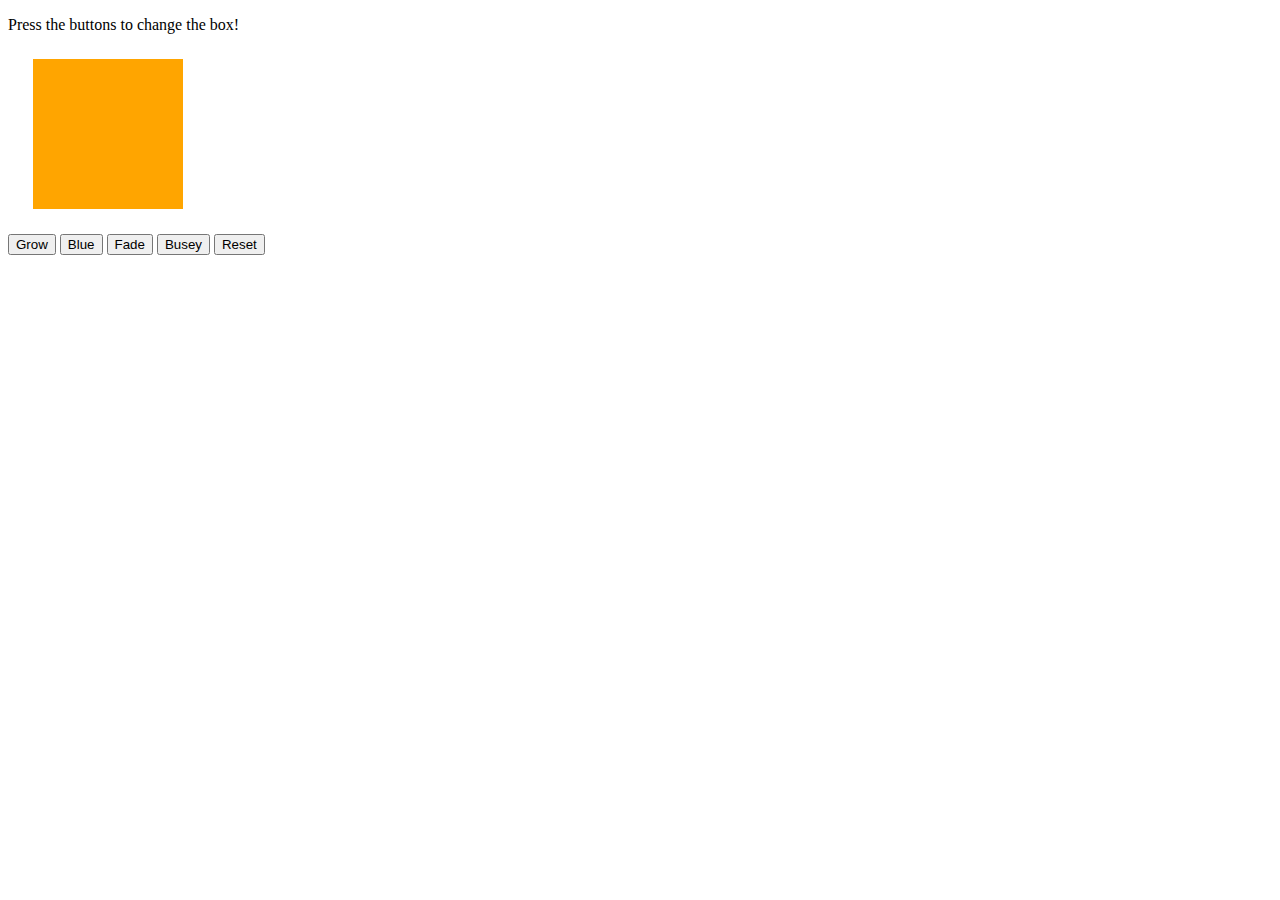
<file: Module_6/index.html>
<!DOCTYPE html>
<html>
<head>
    <title>Jiggle Into JavaScript</title>
    <!-- <script type="text/javascript" src="https://cdnjs.cloudflare.com/ajax/libs/jquery/3.1.0/jquery.min.js"></script> -->
</head>
<body>

    <p>Press the buttons to change the box!</p>

    <div id="box" style="height:150px; width:150px; background-color:orange; margin:25px"></div>

    <button id="button1">Grow</button>
    <button id="button2">Blue</button>
    <button id="button3">Fade</button>
    <button id="button3_1">Busey</button>
    <button id="button4">Reset</button>

    <script type="text/javascript" src="javascript.js"></script>

</body>
</html>
</file>
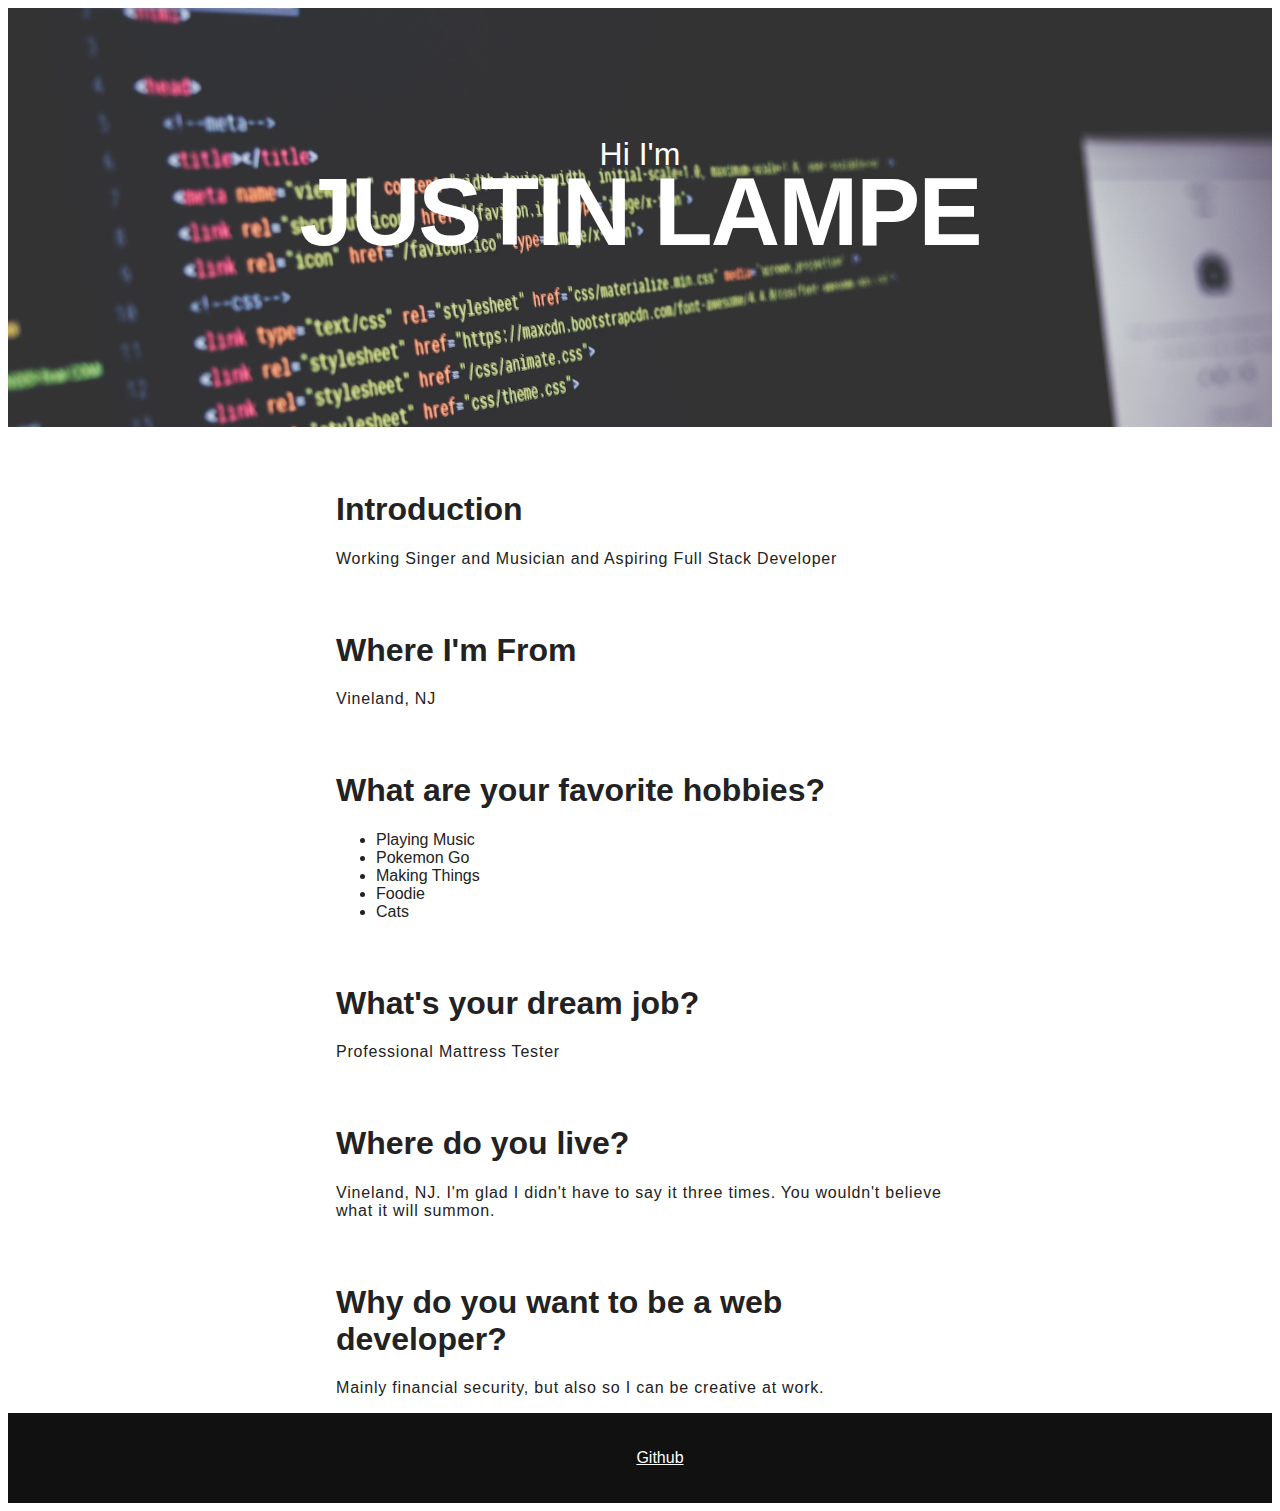
<file: Module_3/prework-about-me/index.html>
<!doctype html>

<html lang="en">

<head>
    <meta charset="utf-8">

    <title>About Me</title>
    <link rel="stylesheet" href="css/style.css">

</head>

<body>
    <header class='masthead'>
        <p class='masthead-intro'>Hi I'm</p>
        <h1 class='masthead-heading'>Justin Lampe</h1>
    </header>
    <section class="details">
      <h1>Introduction</h1>
      <p>Working Singer and Musician and Aspiring Full Stack Developer</p>
      <h1>Where I'm From</h1>
      <p>Vineland, NJ</p>
      <h1>What are your favorite hobbies?</h1>
      <ul>
        <li>Playing Music</li>
        <li>Pokemon Go</li>
        <li>Making Things</li>
        <li>Foodie</li>
        <li>Cats</li>
      </ul>
      <h1>What's your dream job?</h1>
      <p>Professional Mattress Tester</p>
      <h1>Where do you live?</h1>
      <p>Vineland, NJ.  I'm glad I didn't have to say it three times.  You wouldn't believe what it will summon.</p>
      <h1>Why do you want to be a web developer?</h1>
      <p>Mainly financial security, but also so I can be creative at work.</p>
    </section>

    <footer id="footer">
        <ul class="social">
          <li><a href="http://www.github.com/usernamehere">Github</a></li>
        </ul>
    </footer>
</body>

</html>
</file>
<file: Module_3/prework-about-me/css/style.css>
body {
    color: #222222;
    font-size: 1em;
    font-family: "Open Sans", "Helvetica Neue", sans-serif;
}

.content-footer,
.masthead-heading,
.masthead-intro {
  text-align: center;
}

.masthead {
  padding: 6em 0;
  background-image: url('../img/code.jpg');
  background-size: cover;
  background-repeat: no-repeat;
}

.masthead-intro {
    margin-bottom: 0.1em;
    font-size: 2em;
    color: #ffffff;
}

.masthead-heading {
    margin-top: -0.2em;
    font-weight: bold;
    font-size: 6em;
    letter-spacing: -0.02em;
    text-transform: uppercase;
    color: #ffffff;
}

.details {
    max-width: 38em;
    margin-left: auto;
    margin-right: auto;
    margin-top: 2em;
}

.details > p {
    font-weight: 300;
    letter-spacing: 0.05em;
}

.details > h2 {
    font-size: 1.2em;
    font-weight: bold;
    margin: 2em 0 1em 0;
}

section > h1 {
    margin-top: 2em;
}

#footer {
  padding: 20px 0;
  text-align: center;
  background-color: #111111;
  text-decoration: none;
}

#footer a {
  color: #ffffff;
}
.social > li {
  display: inline-block;
  margin: 0 5px;
}
</file>
